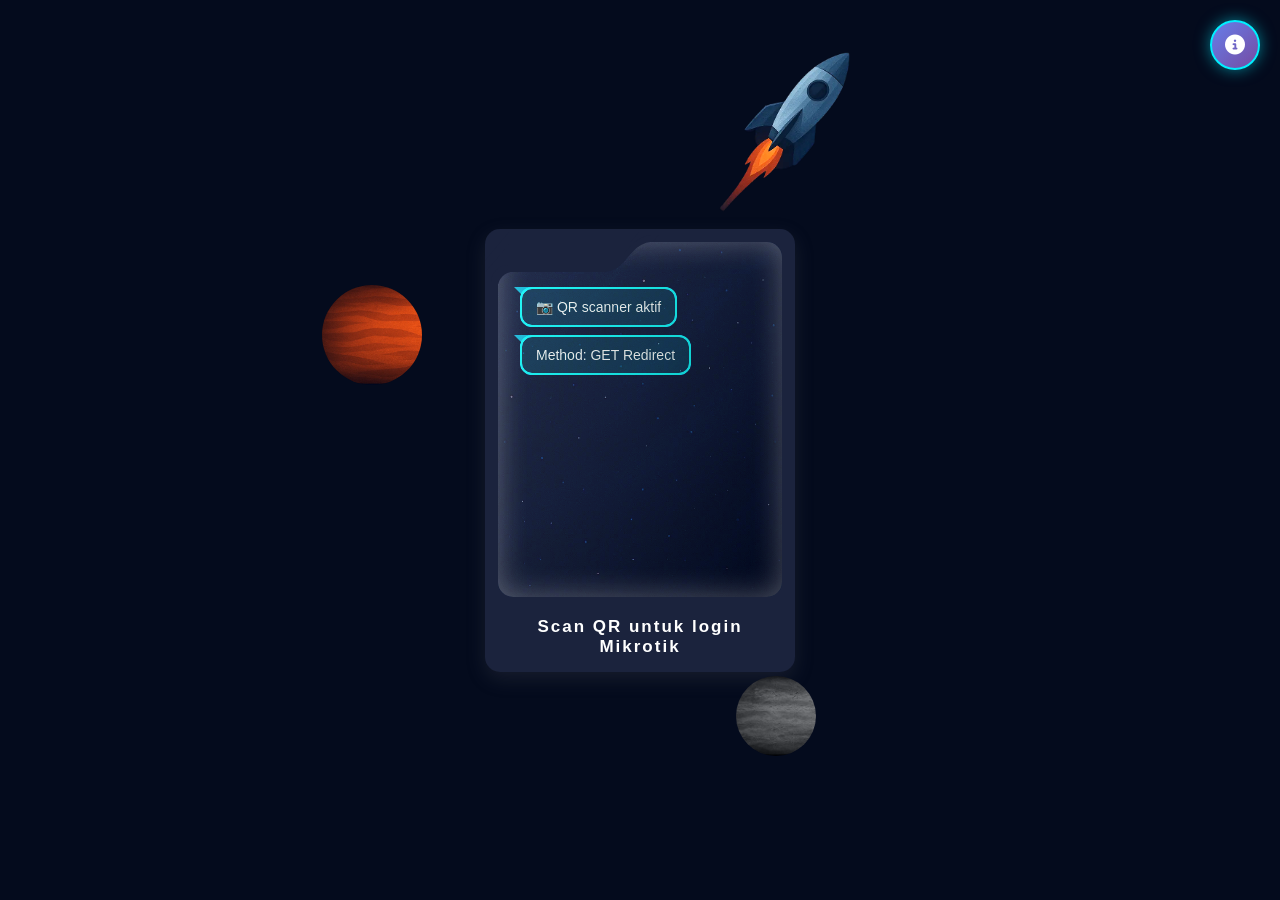
<file: index.html>
<!DOCTYPE html>
<html lang="id">
<head>
  <meta charset="UTF-8" />
  <meta name="viewport" content="width=device-width, initial-scale=1.0"/>
  <title>QR Scanner - Mikrotik Login</title>
  <link rel="stylesheet" href="assets/css/style.css" />
  <link rel="stylesheet" href="assets/css/fontawesome-free-7.1.0-web/css/all.min.css" />
  <script src="assets/js/html5-qrcode.min.js"></script>
</head>
<body>
  <div class="sky"></div>
  <div class="planet"></div>
  <div class="planet2"></div>
  <div class="rocket"></div>

  <!-- Settings Button -->
  <button id="settingsBtn" class="settings-btn" title="Info" onclick="showInfo()">
    <i class="fas fa-info-circle"></i>
  </button>

  <!-- Info Modal -->
  <div id="infoModal" class="modal">
    <div class="modal-content">
      <span class="close" onclick="closeInfo()">&times;</span>
      <h2>Info</h2>
      <div class="info-content">
        <p><strong>Format QR Code:</strong></p>
        <ul style="margin-left: 15px; color: #a0aec0;">
          <li><code>username:password</code></li>
          <li>atau hanya <code>username</code></li>
          <li>JSON format: <code>{"username":"user","password":"pass"}</code></li>
        </ul>
        <p style="margin-top: 15px;"><strong>Redirect Mode:</strong></p>
        <p style="color: #a0aec0; font-size: 13px;">Parameter <code>dst</code> wajib ada untuk mengirim credential ke login page.</p>
      </div>
    </div>
  </div>

  <div class="card">
    <div class="top-section">
      <div class="border"></div>
      <div class="message-container">
        <div id="welcomeMessage"></div>
      </div>
      <div id="qr-reader" style="width: 250px; margin: 0 auto;"></div>
    </div>
    <div class="bottom-section">
      <span class="title">Scan QR untuk login Mikrotik</span>
      <button id="retryBtn" class="retry-btn" onclick="retryScanner()" style="display: none;">
        <i class="fas fa-redo"></i> Retry
      </button>
    </div>
  </div>

  <script src="assets/js/scanner.js"></script>
  <script>
    // Info Modal Functions
    function showInfo() {
      document.getElementById("infoModal").style.display = "block";
    }
    
    function closeInfo() {
      document.getElementById("infoModal").style.display = "none";
    }
    
    window.addEventListener("click", (event) => {
      const modal = document.getElementById("infoModal");
      if (event.target == modal) {
        modal.style.display = "none";
      }
    });

    window.onload = () => {
      showUrlInfo();
      startScanner();
      const urlParams = new URLSearchParams(window.location.search);
      const dstUrl = urlParams.get("dst");
      
      let messages = [
        "📷 QR scanner aktif",
        "Method: GET Redirect"
      ];
      
      if (dstUrl) {
        messages.push("↩️ Akan redirect ke login");
      }
      
      messages.push("Arahkan kamera ke kode QR");
      bubbleChat(messages, "welcomeMessage", 700);
    };
  </script>
</body>
</html>
</file>
<file: assets/css/style.css>
/* === GLOBAL === */
body {
  margin: 0;
  padding: 0;
  box-sizing: border-box;
  font-family: "Poppins", sans-serif;
  display: flex;
  justify-content: center;
  align-items: center;
  min-height: 100vh;
  background-color: #040b1d;
}

/* === BACKGROUND ELEMENTS === */
.sky {
  position: fixed;
  inset: 0;
  z-index: 0;
}

.star {
  position: fixed;
  background: white;
  border-radius: 50%;
  pointer-events: none;
  z-index: 0;
  box-shadow: 0 0 6px rgba(255, 255, 255, 0.8);
  animation: twinkle infinite alternate;
}

@keyframes twinkle {
  0% {
    opacity: 0.2;
    transform: scale(1);
  }
  50% {
    opacity: 1;
    transform: scale(1.1);
  }
  100% {
    opacity: 0.3;
    transform: scale(1);
  }
}

.shooting-star {
  position: fixed;
  width: 3px;
  height: 100px;
  background: linear-gradient(-45deg, #00f0ff, transparent);
  transform: rotate(45deg);
  pointer-events: none;
  z-index: 2;
  animation: shoot 2s linear forwards;
  will-change: transform, opacity;
}

.shooting-star::before {
  content: "";
  position: absolute;
  bottom: 0;
  left: 50%;
  transform: translateX(-50%);
  width: 6px;
  height: 6px;
  background: #ffffff;
  border-radius: 50%;
  box-shadow: 0 0 20px #00f0ff, 0 0 40px #00f0ff;
}

@keyframes shoot {
  0% {
    opacity: 1;
    transform: translate(0, 0) rotate(45deg);
  }
  100% {
    opacity: 0;
    transform: translate(-500px, 500px) rotate(45deg);
  }
}

.planet {
  position: absolute;
  top: 46%;
  left: 60%;
  width: 100px;
  height: 100px;
  transform: translate(-190%, -300%);
  border-radius: 50%;
  background: url("../img/planet.webp") repeat-x;
  background-size: cover;
  filter: brightness(1.4);
  animation: spinPlanet 20s linear infinite, floatPlanet 6s ease-in-out infinite;
  overflow: hidden;
  z-index: 1;
} /* Planet kedua */
.planet2 {
  position: absolute;
  top: 68%;
  left: 50%;
  transform: translate(120%, 80%);
  width: 80px;
  height: 80px;
  border-radius: 50%;
  background: url("../img/planet2.webp") repeat-x;
  background-size: cover;
  filter: brightness(0.9) opacity(0.8);
  animation: spinPlanet 25s linear infinite reverse,
    floatPlanet2 8s ease-in-out infinite;
  overflow: hidden;
  z-index: 0; /* sedikit di belakang */
}
.rocket {
  position: absolute;
  top: 20%;
  left: 70%;
  transform: translate(-120%, -80%);
  width: 160px;
  height: 160px;
  filter: brightness(1.3);
  background: url("../img/rocket.webp") no-repeat center center/contain;
  z-index: 2;
  animation: rocketFloat 4s ease-in-out infinite;
}
 /* Animasi sama, tapi beda arah / tempo */
@keyframes spinPlanet {
  from {
    background-position: 0 0;
  }
  to {
    background-position: -800px 0;
  }
}
@keyframes floatPlanet {
  0%,
  100% {
    transform: translate(-190%, -300%) translateY(0);
  }
  50% {
    transform: translate(-190%, -300%) translateY(-10px);
  }
}
@keyframes floatPlanet2 {
  0%,
  100% {
    transform: translate(150%, 120%) translateY(0);
  }
  50% {
    transform: translate(150%, 120%) translateY(10px);
  }
}
@keyframes rocketFloat {
  0%, 100% {
    transform: translate(-60%, -60%) translateY(0);
  }
  50% {
    transform: translate(-60%, -60%) translateY(-6px);
  }
}

@media screen and (min-width: 500px) {
  .planet {
    top: 65%;
    left: 40%;
  }
 .card {
    scale: 0.8;
  } 
}
@media screen and (min-width: 768px){
  .card {
    scale: 1;
  }

}


/* === CARD === */
.card {
  width: 90%;
  max-width: 300px;
  min-width: 260px;
  border-radius: 15px;
  background: #1b233d;
  box-shadow: rgba(100, 100, 111, 0.2) 0px 7px 20px 0px;
  padding: 5px;
  overflow: hidden;
  transition: transform 0.5s cubic-bezier(0.175, 0.885, 0.32, 1.275);
  z-index: 10;
}

.card .top-section {
  height: 350px;
  margin: 8px;
  border-radius: 15px;
  display: flex;
  flex-direction: column;
  background: url(../img/bgcard.webp) no-repeat center center/cover;
  position: relative;
  padding-bottom: 5px; /* sesuaikan tinggi input jika perlu */
  overflow: visible; /* biarkan input yang diposisikan absolute terlihat */
}
.card .top-section::after {
  content: "";
  position: absolute;
  inset: 0;
  border-radius: inherit;
  box-shadow: inset 0 0 30px rgba(255, 255, 255, 0.301);
  background: linear-gradient(
    120deg,
    rgba(255, 255, 255, 0.146) 0%,
    rgba(0, 0, 0, 0.329) 100%
  );
  backdrop-filter: saturate(2.05);
  pointer-events: none;
  z-index: 1;
}
.card .top-section::before {
  content: "";
  position: absolute;
  top: -1px;
  left: -1px;
  width: 40px; /* bisa lu sesuaikan seberapa besar area biru itu */
  height: 40px;
  background: #040b1d; /* warna background luar lo */
  border-top-left-radius: 15px;
  z-index: 3; /* di atas overlay kaca */
}
.card .top-section .icons {
  position: absolute;
  top: 0;
  width: 100%;
  height: 30px;
  display: flex;
  justify-content: space-between;
  z-index: 2;
} /* jika ada elemen lain di dalam top-section yang perlu di atas overlay, beri z-index yang lebih tinggi */
.card .top-section .border,
.card .top-section .icons .logo,
.card .top-section .icons .social-media {
  position: relative;
  z-index: 2;
}
.card .top-section .border {
  border-bottom-right-radius: 10px;
  height: 30px;
  width: 130px;
  background: #1b233d;
  position: relative;
  transform: skew(-40deg);
  box-shadow: -10px -10px 0 0 #1b233d;
}
.card .top-section .border::before {
  content: "";
  position: absolute;
  width: 15px;
  height: 15px;
  top: 0;
  right: -15px;
  background: rgba(255, 255, 255, 0);
  border-top-left-radius: 10px;
  box-shadow: -5px -5px 0 2px #1b233d;
}
.card .top-section::before {
  content: "";
  position: absolute;
  top: 30px;
  left: 0;
  background: rgba(255, 255, 255, 0);
  height: 15px;
  width: 15px;
  border-top-left-radius: 15px;
  box-shadow: -5px -5px 0 2px #1b233d;
}
.card .top-section .icons .logo {
  height: 100%;
  aspect-ratio: 1;
  padding: 7px 0 7px 15px;
}
.card .top-section .icons .logo .top-section {
  height: 100%;
}
.card .top-section .icons .social-media {
  height: 100%;
  padding: 8px 15px;
  display: flex;
  gap: 7px;
}
.card .top-section .icons .social-media .svg {
  height: 100%;
  fill: #1b233d;
}
.card .top-section .icons .social-media .svg:hover {
  fill: white;
}
.card .bottom-section {
  margin-top: 10px;
  padding: 10px 5px;
}
.card .bottom-section .title {
  display: block;
  font-size: 17px;
  font-weight: bolder;
  color: white;
  text-align: center;
  letter-spacing: 2px;
}
.card .bottom-section .row {
  display: flex;
  justify-content: space-between;
  margin-top: 20px;
}
.card .bottom-section .row .item {
  flex: 30%;
  text-align: center;
  padding: 5px;
  color: rgba(170, 222, 243, 0.721);
}
.card .bottom-section .row .item .big-text {
  font-size: 12px;
  display: block;
}
.card .bottom-section .row .item .regular-text {
  font-size: 9px;
}
.card .bottom-section .row .item:nth-child(2) {
  border-left: 1px solid rgba(255, 255, 255, 0.126);
  border-right: 1px solid rgba(255, 255, 255, 0.126);
}
/* === MESSAGE === */
.message-container {
  min-height: 60px;
  margin-bottom: 1.5em;
  margin-top: 5px;
  display: flex;
  margin-left: 10px;
  flex: 1;                /* ambil sisa ruang di top-section */
  overflow-y: auto;       /* scroll bila isi melebihi */
  padding: 0 12px 16px 12px; /* beri ruang di bawah agar tidak tertutup input */
  margin-left: 10px;      /* mempertahankan style ada sebelumnya */
  min-height: 0;          /* pastikan flex child bisa mengecil */
}
.chat-bubble {
  align-self: flex-start;
  position: relative;
  background: rgba(0, 240, 255, 0.1);
  border: 2px solid #00f0ff;
  border-radius: 12px;
  padding: 10px 14px;
  margin-bottom: 8px;
  color: #fff;
  font-size: 14px;
  width: fit-content;
  max-width: 90%;
  animation: bubbleIn 0.4s ease forwards;
  opacity: 0;
  transform: translateY(10px);
}
.chat-bubble::after {
  content: "";
  position: absolute;
  top: -2px; /* ⬅️ geser ke atas bubble */
  left: -7.7px;
  width: 0;
  height: 0;
  border: 8px solid transparent;
  border-top-color: #00eeffa0;
}

.error-bubble::after {
  border-color: #ff4d4d transparent transparent transparent; /* tail merah */
}
@keyframes bubbleIn {
  to {
    opacity: 1;
  }
}

/* === FORM POSITIONING === */
/* Voucher mode: horizontal layout */
.input-area {
  display: flex;
  padding: 0 10px 10px 10px;
  align-items: center;
  gap: 10px;
  margin-top: auto;
}

/* Member mode: vertical layout */
.vertical-form {
  display: flex;
  padding: 0 5px 5px 5px;
  flex-direction: column;
  align-items: stretch;
  gap: 10px;
  margin-top: auto;
}

#loginForm input {
  flex: 1;
  padding:12px;
  width: 90%;
  border: 2px solid #00f0ff;
  border-radius: 8px;
  background: transparent;
  color: #fff;
  font-size: 14px;
  outline: none;
  min-width: 0; /* penting agar flex child dapat mengecil */
}

#loginForm button {
  border: none;
  padding: 12px;
  border-radius: 8px;
  background: #00f0ff;
  color: #1b233d;
  font-size: 18px;
  cursor: pointer;
  transition: 0.3s;
  flex-shrink: 0;
}

#loginForm button:hover {
  background: #00ffff;
  box-shadow: 0 0 10px #00ffff;
  transform: scale(1.05);
}

/* === MODE BUTTONS === */
.extra-buttons {
  display: flex;
  justify-content: space-between;
  margin-top: -12px;
  margin-bottom: 12px;
  gap: 10px;
  padding: 0 10px;
}

.extra-buttons button {
  flex: 1;
  padding: 10px;
  border: none;
  border-radius: 8px;
  background: rgba(0, 240, 255, 0.1);
  border: 1px solid #00f0ff;
  font-weight: bold;
  color: #fff;
  cursor: pointer;
  transition: 0.3s;
}

.extra-buttons button:hover {
  background: #00f0ff;
  color: #1b233d;
  box-shadow: 0 0 10px #00f0ff;
}

.extra-buttons i {
  display: inline-block;
  font-size: 18px; /* lebih besar agar terlihat */
  line-height: 1;
  vertical-align: middle;
}

.extra-buttons .btn-label {
  display: inline-block;
  font-size: 13px;
  text-transform: none;
  color: #fff;
  margin-left: 6px;
}

/* === SETTINGS BUTTON === */
.settings-btn {
  position: fixed;
  top: 20px;
  right: 20px;
  width: 50px;
  height: 50px;
  border-radius: 50%;
  background: linear-gradient(135deg, #667eea 0%, #764ba2 100%);
  border: 2px solid #00f0ff;
  color: white;
  font-size: 20px;
  cursor: pointer;
  display: flex;
  align-items: center;
  justify-content: center;
  z-index: 100;
  transition: all 0.3s ease;
  box-shadow: 0 0 15px rgba(0, 240, 255, 0.5);
}

.settings-btn:hover {
  transform: scale(1.1);
  box-shadow: 0 0 25px rgba(0, 240, 255, 0.8);
}

/* === MODAL STYLES === */
.modal {
  display: none;
  position: fixed;
  z-index: 1000;
  left: 0;
  top: 0;
  width: 100%;
  height: 100%;
  background-color: rgba(0, 0, 0, 0.7);
  animation: fadeIn 0.3s ease;
}

@keyframes fadeIn {
  from { opacity: 0; }
  to { opacity: 1; }
}

.modal-content {
  background: linear-gradient(135deg, #1b233d 0%, #2a3a5e 100%);
  margin: 10% auto;
  padding: 30px;
  border: 2px solid #00f0ff;
  border-radius: 15px;
  width: 90%;
  max-width: 400px;
  box-shadow: 0 0 30px rgba(0, 240, 255, 0.3);
  animation: slideUp 0.3s ease;
}

@keyframes slideUp {
  from {
    transform: translateY(50px);
    opacity: 0;
  }
  to {
    transform: translateY(0);
    opacity: 1;
  }
}

.close {
  color: #fff;
  float: right;
  font-size: 28px;
  font-weight: bold;
  cursor: pointer;
  transition: color 0.3s;
}

.close:hover {
  color: #00f0ff;
}

.modal-content h2 {
  color: #00f0ff;
  text-align: center;
  margin: 0 0 20px 0;
  font-family: "Poppins", sans-serif;
}

.settings-form {
  display: flex;
  flex-direction: column;
  gap: 15px;
}

.settings-form label {
  color: #fff;
  font-size: 14px;
  font-weight: 500;
}

.settings-form input {
  padding: 12px;
  border: 2px solid #00f0ff;
  border-radius: 8px;
  background: rgba(27, 35, 61, 0.8);
  color: #fff;
  font-family: "Poppins", sans-serif;
  font-size: 14px;
  transition: all 0.3s;
}

.settings-form input:focus {
  outline: none;
  box-shadow: 0 0 15px rgba(0, 240, 255, 0.5);
  background: rgba(27, 35, 61, 1);
}

.btn-save {
  padding: 12px 20px;
  background: linear-gradient(135deg, #667eea 0%, #764ba2 100%);
  color: white;
  border: 2px solid #00f0ff;
  border-radius: 8px;
  font-weight: 600;
  cursor: pointer;
  transition: all 0.3s;
  font-family: "Poppins", sans-serif;
}

.btn-save:hover {
  transform: translateY(-2px);
  box-shadow: 0 8px 20px rgba(102, 126, 234, 0.4);
}

.info-text {
  color: #a0aec0;
  font-size: 12px;
  margin: 0;
  text-align: center;
  line-height: 1.5;
}

.info-text code {
  background: rgba(0, 240, 255, 0.1);
  padding: 2px 6px;
  border-radius: 4px;
  color: #00f0ff;
  font-family: "Courier New", monospace;
}

/* === RETRY BUTTON === */
.retry-btn {
  margin-top: 15px;
  padding: 10px 20px;
  background: linear-gradient(135deg, #f093fb 0%, #f5576c 100%);
  color: white;
  border: 2px solid #f5576c;
  border-radius: 8px;
  font-weight: 600;
  cursor: pointer;
  font-family: "Poppins", sans-serif;
  transition: all 0.3s;
  display: inline-flex;
  align-items: center;
  gap: 8px;
}

.retry-btn:hover {
  transform: translateY(-2px);
  box-shadow: 0 8px 20px rgba(245, 87, 108, 0.4);
}

.retry-btn i {
  font-size: 14px;
}
</file>
